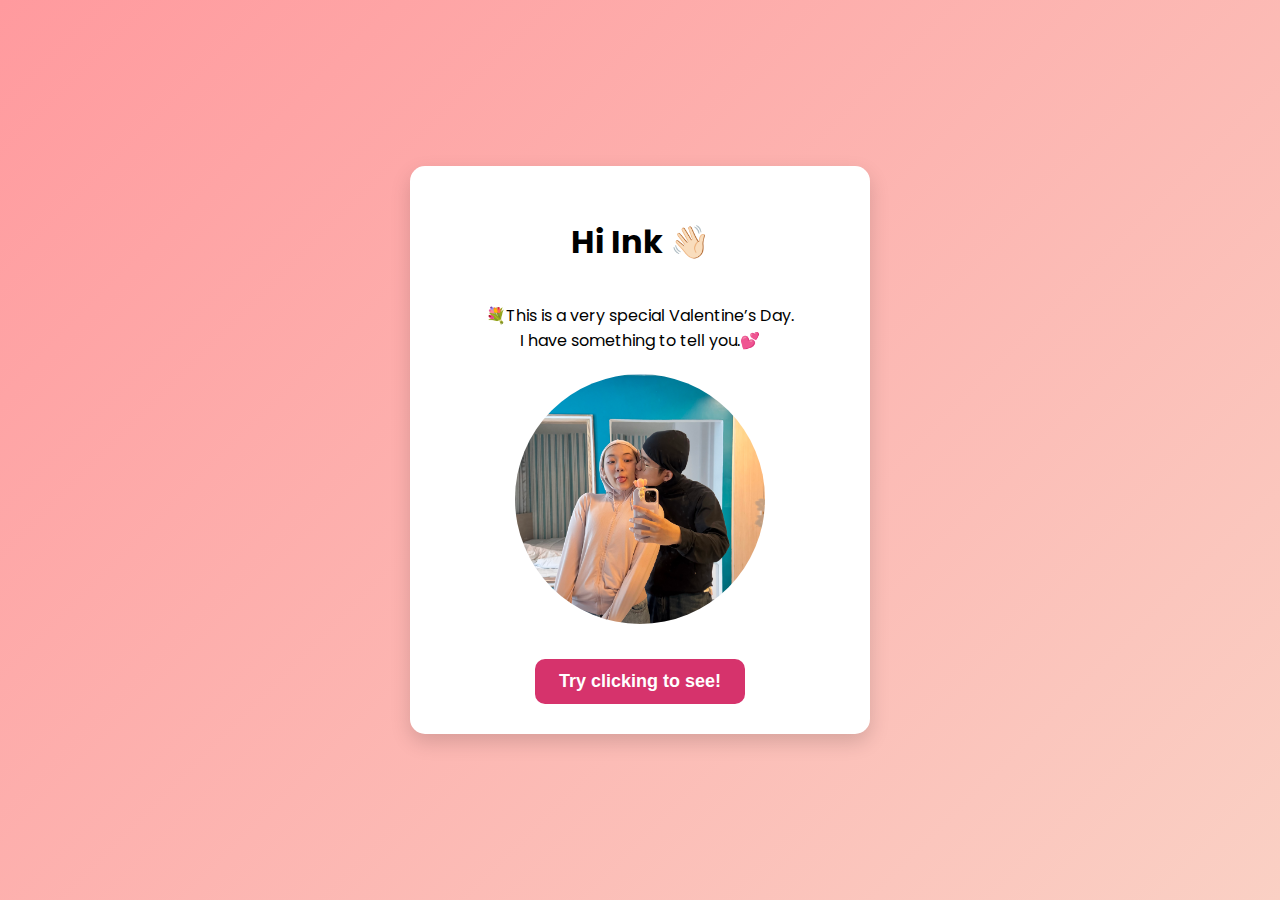
<file: index.html>
<!DOCTYPE html>
<html lang="en">
<head>
    <meta charset="UTF-8">
    <meta name="viewport" content="width=device-width, initial-scale=1.0">
    <title>Valentine for my ink💖</title>
    <link rel="stylesheet" href="styles.css">
    <link href="https://fonts.googleapis.com/css2?family=Poppins:wght@300;400;600&display=swap" rel="stylesheet">
</head>
<body class="index-page">
    <div class="container">
        <div class="card">
            <h1 class="title">Hi Ink 👋🏻</h1>
            <p class="subtitle">💐This is a very special Valentine’s Day.<br>I have something to tell you.💕</p>
            <div class="image-container">
                <img src="images/A53EC226-79FB-47D9-B62F-4D5F9509D53A.jpg" alt="Couple Picture" class="profile-pic">
            </div>            
            <button class="next-button" id="nextButton" onclick="location.href='home.html'">Try clicking to see!</button>
        </div>
    </div>
    <script src="script.js"></script>
</body>
</html>
</file>
<file: styles.css>
/* styles.css */
body {
    display: flex;
    justify-content: center;
    align-items: center;
    height: 100vh;
    background: linear-gradient(135deg, #ff9a9e, #fad0c4);
    margin: 0;
    font-family: 'Poppins', sans-serif;
    text-align: center;
    overflow: hidden;
}
.container {
    display: flex;
    justify-content: center;
    align-items: center;
    height: 100%;
    position: relative;
    flex-direction: column;
    width: 90%;
    max-width: 500px;
}

/* Index Page */
.index-page .card {
    background: white;
    padding: 30px;
    border-radius: 15px;
    box-shadow: 0px 8px 20px rgba(0, 0, 0, 0.15);
    text-align: center;
    max-width: 500px;
    width: 100%;
    display: flex;
    flex-direction: column;
    align-items: center;
    position: relative;
}
.index-page .image-container {
    width: 250px;
    height: 250px;
    border-radius: 50%;
    border: 5px solid white;
    overflow: hidden;
    display: flex;
    justify-content: center;
    align-items: center;
    margin-bottom: 15px;
}
.index-page .profile-pic {
    width: 100%;
    height: 100%;
    object-fit: cover;
}
.index-page .next-button {
    padding: 12px 24px;
    font-size: 18px;
    background-color: #d6336c;
    border: none;
    border-radius: 10px;
    cursor: pointer;
    font-weight: 600;
    color: white;
    margin-top: 15px;
}
.index-page .next-button:hover {
    background-color: #a32450;
    transform: scale(1.05);
}

/* Home Page */
.card-container {
    width: 90%;
    max-width: 400px;
    perspective: 1000px;
    position: relative;
    display: flex;
    flex-direction: column;
    justify-content: center;
    align-items: center;
    min-height: 550px;
}
.card-front, .card-back {
    width: 100%;
    background: white;
    border-radius: 15px;
    box-shadow: 0px 8px 20px rgba(0, 0, 0, 0.15);
    display: flex;
    flex-direction: column;
    align-items: center;
    justify-content: center;
    position: absolute;
    backface-visibility: hidden;
    transition: opacity 0.3s ease-in-out;
}
.card-front {
    opacity: 1;
    z-index: 2;
    padding: 20px;
    transition: opacity 0.3s ease-in-out;
}
.card-front.hidden {
    opacity: 0;
    pointer-events: none;
}
.card-back {
    opacity: 0;
    display: none;
    z-index: 1;
    flex-direction: column;
    justify-content: flex-start;
    padding: 20px;
    width: 100%;
    max-width: 400px;
    height: auto;
    min-height: 550px;
}
.message-video {
    width: 100%;
    border-radius: 15px;
    margin-bottom: 10px;
    display: none;
    max-height: 450px;
    box-shadow: 0px 4px 10px rgba(0, 0, 0, 0.1);
}
.message-text {
    font-size: 18px;
    color: #a32450;
    padding: 10px;
    text-align: center;
}
.message-text::before {
    content: "Dear Ink \A";
    font-weight: bold;
    font-size: 22px;
    color: #d6336c;
    display: block;
    margin-bottom: 10px;
    white-space: pre;
}
.open-card-button, .close-card-button {
    padding: 10px 20px;
    font-size: 16px;
    background-color: #d6336c;
    border: none;
    border-radius: 8px;
    cursor: pointer;
    font-weight: 600;
    color: white;
    margin-top: 15px;
}
.open-card-button:hover, .close-card-button:hover {
    background-color: #a32450;
}

/* Responsive Design for Mobile */
@media (max-width: 768px) {
    .container {
        width: 85%;
        max-width: 90vw;
    }
    .card-container {
        width: 100%;
        max-width: 90vw;
        min-height: auto;
    }
    .card-back {
        justify-content: flex-start;
        width: 100%;
        max-width: 90vw;
        min-height: auto;
    }
}
</file>
